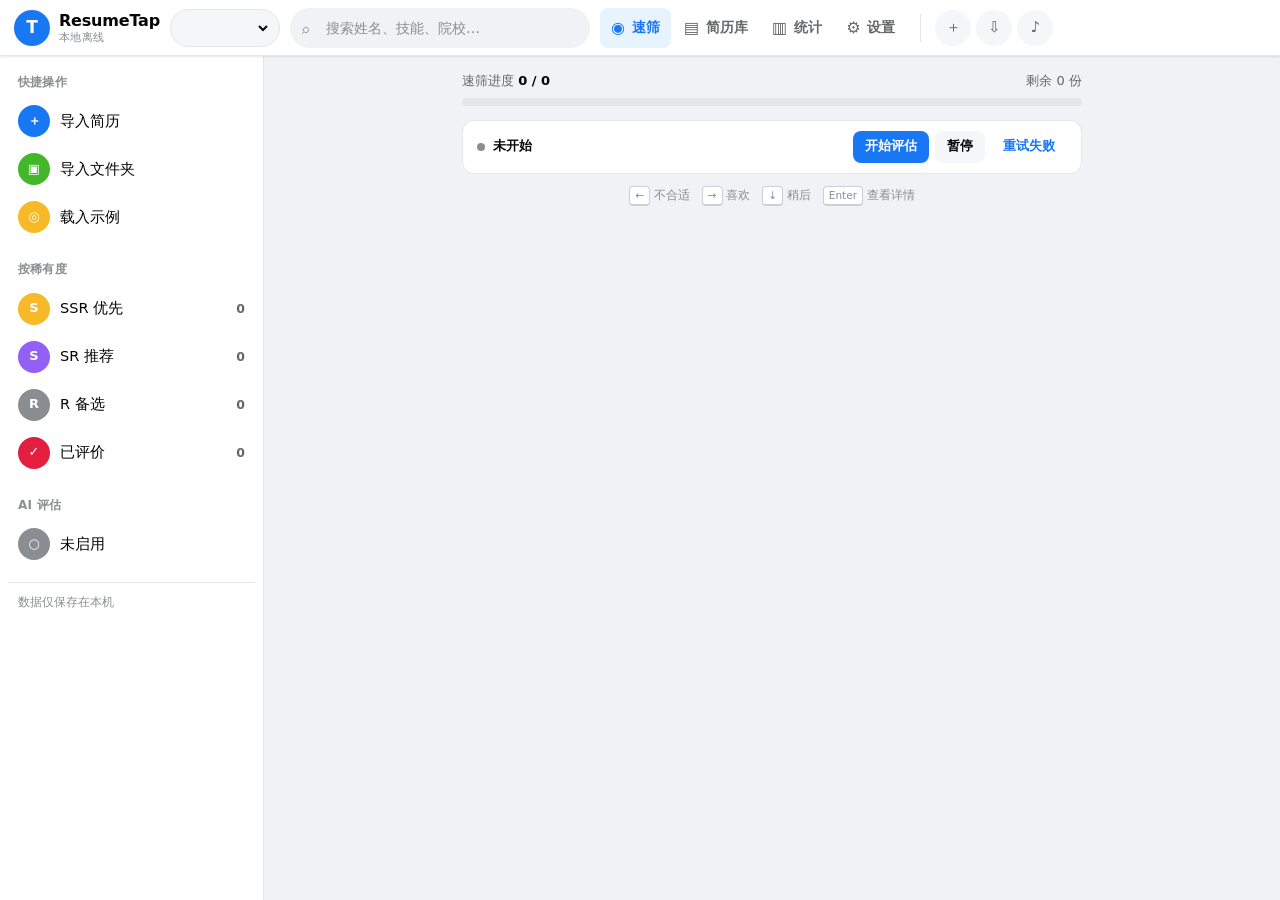
<file: ui/index.html>
<!DOCTYPE html>
<html lang="zh-CN">
<head>
<meta charset="UTF-8">
<meta name="viewport" content="width=device-width, initial-scale=1.0">
<title>ResumeTap</title>
<link rel="stylesheet" href="css/style.css">
</head>
<body>

<!-- ======================= 顶部导航 ======================= -->
<header class="app-header">
  <div class="logo">
    <div class="logo-mark">T</div>
    <div class="logo-text">
      <strong>ResumeTap</strong>
      <span>本地离线</span>
    </div>
  </div>

  <div class="job-picker" id="jobPicker">
    <span class="job-picker-label">招聘岗位</span>
    <select id="jobSelect" title="选择要招聘的岗位"></select>
    <span class="job-picker-warn hidden" id="jobWarn">未选择</span>
  </div>

  <div class="header-search">
    <span class="search-icon">⌕</span>
    <input type="search" id="searchInput" placeholder="搜索姓名、技能、院校…" autocomplete="off">
  </div>

  <nav class="header-nav">
    <button class="nav-btn active" data-view="screen">
      <span class="nav-icon">◉</span><span class="label-text">速筛</span>
      <span class="nav-count hidden" id="pendingCount">0</span>
    </button>
    <button class="nav-btn" data-view="library">
      <span class="nav-icon">▤</span><span class="label-text">简历库</span>
    </button>
    <button class="nav-btn" data-view="stats">
      <span class="nav-icon">▥</span><span class="label-text">统计</span>
    </button>
    <button class="nav-btn" data-view="settings">
      <span class="nav-icon">⚙</span><span class="label-text">设置</span>
    </button>
  </nav>

  <div class="header-divider"></div>

  <div class="header-actions">
    <button class="icon-btn" id="btnImport" title="导入简历 (Ctrl+O)">＋</button>
    <button class="icon-btn" id="btnExport" title="导出结果">⇩</button>
    <button class="icon-btn" id="btnSound" title="音效开关">♪</button>
  </div>
</header>

<div class="app-body">
  <!-- ======================= 侧边栏 ======================= -->
  <aside class="sidebar" id="sidebar">
    <div class="sidebar-section">
      <div class="sidebar-label">快捷操作</div>
      <button class="side-item" id="btnImportSide">
        <span class="side-avatar blue">＋</span>
        <span class="label-text">导入简历</span>
      </button>
      <button class="side-item" id="btnImportFolder">
        <span class="side-avatar green">▣</span>
        <span class="label-text">导入文件夹</span>
      </button>
      <button class="side-item" id="btnLoadSamples">
        <span class="side-avatar orange">◎</span>
        <span class="label-text">载入示例</span>
      </button>
    </div>

    <div class="sidebar-section">
      <div class="sidebar-label">按稀有度</div>
      <button class="side-item" data-rarity="SSR">
        <span class="side-avatar orange">S</span>
        <span class="label-text">SSR 优先</span>
        <span class="count" id="countSSR">0</span>
      </button>
      <button class="side-item" data-rarity="SR">
        <span class="side-avatar purple">S</span>
        <span class="label-text">SR 推荐</span>
        <span class="count" id="countSR">0</span>
      </button>
      <button class="side-item" data-rarity="R">
        <span class="side-avatar gray">R</span>
        <span class="label-text">R 备选</span>
        <span class="count" id="countR">0</span>
      </button>
      <button class="side-item" data-rarity="__reviewed">
        <span class="side-avatar red">✓</span>
        <span class="label-text">已评价</span>
        <span class="count" id="countReviewed">0</span>
      </button>
    </div>

    <div class="sidebar-section" id="aiSidebarSection">
      <div class="sidebar-label">AI 评估</div>
      <button class="side-item" id="btnAiSidebar">
        <span class="side-avatar gray" id="aiSidebarDot">○</span>
        <span class="label-text" id="aiSidebarText">未启用</span>
      </button>
    </div>

    <div class="sidebar-footer" id="sidebarFooter">数据仅保存在本机</div>
  </aside>

  <!-- ======================= 主内容 ======================= -->
  <main class="main">

    <!-- ---------- 速筛 ---------- -->
    <section class="view active" id="view-screen">
      <div class="screen-wrap">
        <div class="progress-strip">
          <div class="progress-head">
            <span>速筛进度 <b id="screenProgressText">0 / 0</b></span>
            <span id="screenRemaining">剩余 0 份</span>
          </div>
          <div class="progress-track"><div class="progress-fill" id="screenProgressBar"></div></div>
        </div>

        <div class="queue-bar" id="queueBar">
          <div class="queue-info">
            <span class="queue-dot" id="queueDot"></span>
            <span id="queueStateText">未开始</span>
            <span class="queue-detail" id="queueDetail"></span>
          </div>
          <div class="queue-actions">
            <button class="btn btn-sm btn-primary" id="btnQueueStart">开始评估</button>
            <button class="btn btn-sm" id="btnQueuePause">暂停</button>
            <button class="btn btn-sm btn-ghost" id="btnQueueRetry">重试失败</button>
          </div>
        </div>
        <div class="queue-progress hidden" id="queueProgress">
          <div class="progress-track"><div class="progress-fill" id="queueProgressFill"></div></div>
        </div>

        <div id="screenStage"></div>

        <div class="screen-hint">
          <kbd>←</kbd> 不合适　<kbd>→</kbd> 喜欢　<kbd>↓</kbd> 稍后　<kbd>Enter</kbd> 查看详情
        </div>
      </div>
    </section>

    <!-- ---------- 简历库 ---------- -->
    <section class="view" id="view-library">
      <div class="card-panel">
        <div class="toolbar">
          <div class="segmented" id="rarityTabs">
            <button class="active" data-rarity="">全部</button>
            <button data-rarity="SSR">SSR</button>
            <button data-rarity="SR">SR</button>
            <button data-rarity="R">R</button>
            <button data-rarity="__reviewed">已评价</button>
          </div>

          <span class="select-wrap">
            <select id="filterYears">
              <option value="">经验不限</option>
              <option value="1">≥ 1 年</option>
              <option value="3">≥ 3 年</option>
              <option value="5">≥ 5 年</option>
              <option value="8">≥ 8 年</option>
            </select>
          </span>

          <span class="select-wrap">
            <select id="filterDegree">
              <option value="">学历不限</option>
              <option value="大专">大专及以上</option>
              <option value="本科">本科及以上</option>
              <option value="硕士">硕士及以上</option>
              <option value="博士">博士</option>
            </select>
          </span>

          <span class="select-wrap">
            <select id="sortBy">
              <option value="score">按综合分</option>
              <option value="years">按经验年限</option>
              <option value="name">按姓名</option>
              <option value="created">按导入时间</option>
            </select>
          </span>

          <button class="icon-btn" id="btnSortOrder" title="切换升降序" style="width:32px;height:32px;border-radius:8px;">↓</button>

          <span class="toolbar-spacer"></span>

          <div class="segmented" id="layoutToggle">
            <button class="active" data-layout="list">列表</button>
            <button data-layout="grid">网格</button>
          </div>
        </div>

        <div class="select-bar" id="selectBar">
          <label class="select-all">
            <input type="checkbox" id="chkSelectAll">
            <span id="selectAllText">全选当前列表</span>
          </label>
          <button class="btn btn-sm" id="btnSelectAll">全选</button>
          <button class="btn btn-sm" id="btnInvertSelect">反选</button>
          <span class="select-hint">共 <b id="selectTotal">0</b> 份 · 已选 <b id="selectCount">0</b> 份 · <kbd>Ctrl</kbd>+<kbd>A</kbd> 全选</span>
        </div>

        <div class="bulk-bar hidden" id="bulkBar">
          <span id="bulkCount">已选 0 项</span>
          <button class="btn btn-sm btn-primary" id="btnExportSelected">导出所选</button>
          <button class="btn btn-sm btn-danger" id="btnDeleteSelected">删除所选</button>
          <button class="btn btn-sm" id="btnClearSelect">取消选择</button>
        </div>

        <div id="libraryBody"></div>
      </div>
    </section>

    <!-- ---------- 统计 ---------- -->
    <section class="view" id="view-stats">
      <div class="card-panel">
        <div class="panel-head">
          <div>
            <h2>统计概览</h2>
            <p>基于当前 AI 评估结果的实时统计</p>
          </div>
        </div>
        <div class="stat-grid" id="statGrid"></div>
        <div class="chart-grid">
          <div>
            <div class="panel-title-only"><h3>稀有度分布</h3></div>
            <div style="padding:12px 16px 0"><div class="chart-box"><canvas id="rarityChart"></canvas></div></div>
          </div>
          <div>
            <div class="panel-title-only"><h3>评分分布</h3></div>
            <div style="padding:12px 16px 0"><div class="chart-box"><canvas id="scoreChart"></canvas></div></div>
          </div>
        </div>
        <div class="panel-title-only" style="padding-top:4px"><h3>维度平均分</h3></div>
        <div style="padding:12px 16px 0"><div class="chart-box" style="height:200px"><canvas id="dimChart"></canvas></div></div>
        <div style="height:8px"></div>
      </div>
    </section>

    <!-- ---------- 设置 ---------- -->
    <section class="view" id="view-settings">
      <div class="settings-cols">
        <div>
          <!-- 阈值 -->
          <div class="card-panel">
            <div class="panel-head">
              <div><h3>稀有度阈值</h3><p>综合分达到阈值即归入对应档位</p></div>
            </div>
            <div class="panel-body">
              <label class="field">
                <span>SSR 阈值 <b id="ssrVal">82</b> 分</span>
                <input type="range" id="ssrRange" min="50" max="100" step="1" value="82">
              </label>
              <label class="field">
                <span>SR 阈值 <b id="srVal">66</b> 分</span>
                <input type="range" id="srRange" min="20" max="99" step="1" value="66">
              </label>
              <div class="threshold-preview" id="thresholdPreview"></div>
            </div>
          </div>

          <!-- 岗位 -->
          <div class="card-panel">
            <div class="panel-head">
              <div><h3>目标岗位</h3><p>自动识别会按技能推断岗位画像</p></div>
            </div>
            <div class="panel-body">
              <label class="field">
                <span>岗位画像</span>
                <select id="roleSelect"></select>
              </label>
              <label class="field">
                <span>补充关键词（逗号分隔，会写进评估提示词）</span>
                <textarea id="keywordsInput" rows="2" placeholder="例如：Python, 微服务, 高并发"></textarea>
              </label>
              <label class="field">
                <span>岗位 JD（可选，会写进评估提示词）</span>
                <textarea id="jdInput" rows="4" placeholder="粘贴 JD 原文"></textarea>
              </label>
            </div>
          </div>
        </div>

        <div>
          <!-- 筛选规则 -->
          <div class="card-panel">
            <div class="panel-head">
              <div><h3>筛选规则</h3><p>不满足条件会标记为淘汰或待复核</p></div>
            </div>
            <div class="panel-body">
              <div class="field-row">
                <label class="field">
                  <span>最低综合分</span>
                  <input type="number" id="minScore" min="0" max="100" step="1">
                </label>
                <label class="field">
                  <span>最低经验（年）</span>
                  <input type="number" id="minYears" min="0" max="40" step="0.5">
                </label>
                <label class="field">
                  <span>最低学历</span>
                  <select id="minDegree">
                    <option value="">不限</option>
                    <option value="大专">大专</option>
                    <option value="本科">本科</option>
                    <option value="硕士">硕士</option>
                    <option value="博士">博士</option>
                  </select>
                </label>
              </div>
              <label class="field">
                <span>必备关键词（全部命中）</span>
                <input type="text" id="mustKeywords" placeholder="例如：Python, Docker">
              </label>
              <label class="field">
                <span>淘汰关键词（命中任一即淘汰）</span>
                <input type="text" id="rejectKeywords" placeholder="例如：外包, 劳务派遣">
              </label>
            </div>
          </div>

          <!-- AI 评估（用户自备接口） -->
          <div class="card-panel">
            <div class="panel-head">
              <div><h3>AI 评估（必需）</h3><p>本软件为纯 AI 驱动，未配置时无法评估简历</p></div>
            </div>
            <div class="panel-body">
              <label class="switch-row">
                <span>启用 AI 评估</span>
                <input type="checkbox" id="optAiEnabled">
              </label>
              <label class="field" style="margin-top:10px">
                <span>接口地址（Base URL）</span>
                <input type="text" id="aiBaseUrl" placeholder="https://api.openai.com/v1">
              </label>
              <label class="field">
                <span>API Key（仅保存在本机配置文件）</span>
                <input type="password" id="aiApiKey" placeholder="sk-..." autocomplete="off">
              </label>
              <div class="field-row">
                <label class="field">
                  <span>模型</span>
                  <input type="text" id="aiModel" placeholder="gpt-4o-mini">
                </label>
                <label class="field">
                  <span>超时（秒）</span>
                  <input type="number" id="aiTimeout" min="10" max="300" step="5" value="60">
                </label>
              </div>
              <label class="switch-row">
                <span>导入后自动开始评估</span>
                <input type="checkbox" id="optAiAutoStart">
              </label>
              <div style="display:flex;gap:8px;margin-top:12px;flex-wrap:wrap">
                <button class="btn btn-sm btn-primary" id="btnAiTest">测试连接</button>
                <button class="btn btn-sm" id="btnRequeueAll">全部重新评估</button>
              </div>
              <p class="panel-desc" style="margin-top:10px;margin-bottom:0">
                Key 只写入本机 config.yaml，仅发送到你自己填写的接口。未配置时导入的简历会停在"待评估"，不会产生任何分数。
              </p>
            </div>
          </div>

          <!-- 本地 AI 审查 API -->
          <div class="card-panel">
            <div class="panel-head">
              <div><h3>对外审查 API（默认关闭）</h3><p>供外部 AI / Agent 读取评分结果并回写审查意见</p></div>
            </div>
            <div class="panel-body">
              <div class="api-box" id="apiBox"></div>
              <label class="switch-row" style="margin-top:10px">
                <span>随应用自动启动</span>
                <input type="checkbox" id="optApiAuto">
              </label>
              <label class="field" style="margin-top:10px">
                <span>监听端口</span>
                <input type="number" id="apiPort" min="1024" max="65535" step="1" value="8765">
              </label>
              <div style="display:flex;gap:8px;margin-top:12px;flex-wrap:wrap">
                <button class="btn btn-sm btn-primary" id="btnApiToggle">启动 API</button>
                <button class="btn btn-sm" id="btnApiToken">重置令牌</button>
                <button class="btn btn-sm btn-ghost" id="btnApiDocs">查看接口文档</button>
              </div>
            </div>
          </div>

          <!-- 界面与隐私 -->
          <div class="card-panel">
            <div class="panel-head"><div><h3>界面与隐私</h3></div></div>
            <div class="panel-body">
              <label class="switch-row">
                <span>开卡音效</span>
                <input type="checkbox" id="optSound">
              </label>
              <label class="switch-row">
                <span>卡片切换动画</span>
                <input type="checkbox" id="optAnimation">
              </label>
              <label class="switch-row">
                <span>保存简历原文（关闭后无法重新评分）</span>
                <input type="checkbox" id="optRawText">
              </label>
              <div class="meta-list" style="margin-top:14px">
                <div class="row"><span class="k">数据目录</span><code id="dataDir"></code></div>
                <div class="row"><span class="k">配置文件</span><code id="configFile"></code></div>
                <div class="row"><span class="k">日志文件</span><code id="logFile"></code></div>
              </div>
              <div style="display:flex;gap:8px;margin-top:14px;flex-wrap:wrap">
                <button class="btn btn-sm" id="btnOpenDataDir">打开数据目录</button>
                <button class="btn btn-sm" id="btnResetConfig">恢复默认配置</button>
                <button class="btn btn-sm btn-danger" id="btnClearAll">清空全部简历</button>
              </div>
            </div>
          </div>
        </div>
      </div>

      <div class="settings-savebar">
        <button class="btn" id="btnRescore">全部重新排队</button>
        <button class="btn btn-primary" id="btnSaveConfig">保存设置</button>
      </div>
    </section>

  </main>
</div>

<!-- ======================= 进度 ======================= -->
<div class="overlay hidden" id="progressOverlay">
  <div class="progress-card">
    <div class="spinner"></div>
    <h3>正在解析与评分</h3>
    <p id="progressFile">准备中…</p>
    <div class="progress-track-sm"><div class="progress-fill-sm" id="progressFill"></div></div>
    <p style="margin:10px 0 0" id="progressPercent">0%</p>
  </div>
</div>

<!-- ======================= AI 批量复核进度 ======================= -->
<div class="overlay hidden" id="aiProgressOverlay">
  <div class="progress-card">
    <div class="spinner"></div>
    <h3>AI 正在逐份复核</h3>
    <p id="aiProgressName">准备中…</p>
    <div class="progress-track-sm"><div class="progress-fill-sm" id="aiProgressFill"></div></div>
    <p style="margin:10px 0 0" id="aiProgressText">0 / 0</p>
    <p style="margin:12px 0 0;font-size:11.5px;color:var(--text-3)">
      顺序调用以避免触发限流，请保持窗口打开
    </p>
  </div>
</div>

<!-- ======================= 详情抽屉 ======================= -->
<div class="drawer-mask hidden" id="drawerMask"></div>
<aside class="drawer hidden" id="drawer">
  <div class="drawer-head">
    <div class="drawer-head-main">
      <span class="rarity-badge r" id="drawerRarity">R</span>
      <h2 id="drawerName">候选人</h2>
      <p id="drawerMeta"></p>
    </div>
    <button class="icon-btn" id="btnCloseDrawer">✕</button>
  </div>
  <div class="drawer-body" id="drawerBody"></div>
  <div class="drawer-foot" id="drawerFoot"></div>
</aside>

<!-- ======================= 提示与拖拽 ======================= -->
<div class="toasts" id="toasts"></div>
<div class="drop-mask hidden" id="dropMask">
  <div class="drop-inner">
    <div class="icon">⇩</div>
    <h2>松手导入简历</h2>
    <p>支持 PDF / DOCX / TXT，可一次拖入多份</p>
  </div>
</div>

<script src="js/charts.js"></script>
<script src="js/app.js"></script>
</body>
</html>
</file>
<file: ui/css/style.css>
/* ==========================================================================
   简历速筛 · Facebook 风格设计系统
   - 中性灰底 + 白色卡片 + 单一蓝色主色
   - 大圆角、细边框、克制阴影，无渐变、无发光
   ========================================================================== */

:root {
  --bg: #f0f2f5;
  --surface: #ffffff;
  --surface-2: #f5f6f8;
  --surface-hover: #f0f2f5;
  --border: #e4e6eb;
  --border-strong: #ccd0d5;
  --text: #050505;
  --text-2: #65676b;
  --text-3: #8a8d91;
  --primary: #1877f2;
  --primary-hover: #166fe5;
  --primary-soft: #e7f3ff;
  --success: #42b72a;
  --success-soft: #e6f7e2;
  --danger: #e41e3f;
  --danger-soft: #ffebe9;
  --warning: #f7b928;
  --warning-soft: #fff6e0;
  --radius: 8px;
  --radius-lg: 12px;
  --radius-xl: 18px;
  --shadow: 0 1px 2px rgba(0, 0, 0, 0.1);
  --shadow-md: 0 2px 8px rgba(0, 0, 0, 0.12);
  --shadow-lg: 0 12px 28px rgba(0, 0, 0, 0.15);
  --header-h: 56px;
}

* { box-sizing: border-box; margin: 0; padding: 0; }

html, body { height: 100%; }

body {
  font-family: system-ui, -apple-system, "Segoe UI", "Microsoft YaHei UI",
    "PingFang SC", Roboto, sans-serif;
  font-size: 15px;
  line-height: 1.45;
  color: var(--text);
  background: var(--bg);
  overflow: hidden;
  -webkit-font-smoothing: antialiased;
  user-select: none;
}

button, input, select, textarea { font: inherit; color: inherit; }
button { cursor: pointer; border: none; background: none; }
b, strong { font-weight: 600; }

/* ==========================================================================
   顶部导航
   ========================================================================== */
.app-header {
  position: fixed;
  inset: 0 0 auto 0;
  height: var(--header-h);
  z-index: 30;
  display: flex;
  align-items: center;
  gap: 10px;
  padding: 0 14px;
  background: var(--surface);
  border-bottom: 1px solid var(--border);
  box-shadow: var(--shadow);
}

.logo {
  display: flex;
  align-items: center;
  gap: 9px;
  min-width: 0;
  flex-shrink: 0;
}

.logo-mark {
  width: 36px;
  height: 36px;
  border-radius: 50%;
  background: var(--primary);
  color: #fff;
  display: grid;
  place-items: center;
  font-size: 17px;
  font-weight: 700;
  flex-shrink: 0;
}

.logo-text { display: flex; flex-direction: column; line-height: 1.15; min-width: 0; }
.logo-text strong { font-size: 16px; letter-spacing: -0.2px; white-space: nowrap; }
.logo-text span { font-size: 10.5px; color: var(--text-3); letter-spacing: 0.3px; }

.header-search {
  position: relative;
  flex: 1 1 180px;
  min-width: 90px;
  max-width: 300px;
}

.header-search input {
  width: 100%;
  height: 40px;
  padding: 0 14px 0 36px;
  border-radius: 20px;
  border: none;
  background: var(--bg);
  font-size: 14px;
  outline: none;
  user-select: text;
}
.header-search input::placeholder { color: var(--text-3); }
.header-search input:focus { background: var(--surface-2); box-shadow: 0 0 0 2px var(--primary-soft) inset; }
.header-search .search-icon {
  position: absolute;
  left: 12px;
  top: 50%;
  transform: translateY(-50%);
  color: var(--text-3);
  font-size: 14px;
  pointer-events: none;
}

.header-nav {
  display: flex;
  align-items: center;
  gap: 2px;
  flex-shrink: 0;
}

.nav-btn {
  position: relative;
  height: 40px;
  padding: 0 11px;
  white-space: nowrap;
  flex: 0 0 auto;
  border-radius: var(--radius);
  color: var(--text-2);
  font-size: 14px;
  font-weight: 600;
  display: inline-flex;
  align-items: center;
  gap: 7px;
  transition: background 0.12s ease;
}
.nav-btn:hover { background: var(--surface-hover); }
.nav-btn.active { color: var(--primary); background: var(--primary-soft); }
.nav-btn .nav-icon { font-size: 16px; }

.nav-count {
  min-width: 18px;
  height: 18px;
  padding: 0 5px;
  border-radius: 9px;
  background: var(--danger);
  color: #fff;
  font-size: 11px;
  line-height: 18px;
  text-align: center;
  font-weight: 700;
}

.header-divider { width: 1px; height: 28px; background: var(--border); margin: 0 4px; }

.header-actions { display: flex; align-items: center; gap: 5px; flex-shrink: 0; }

.icon-btn {
  width: 36px;
  height: 36px;
  border-radius: 50%;
  background: var(--surface-2);
  color: var(--text-2);
  display: grid;
  place-items: center;
  font-size: 15px;
  transition: background 0.12s ease, color 0.12s ease;
}
.icon-btn:hover { background: var(--border); color: var(--text); }
.icon-btn.active { color: var(--primary); background: var(--primary-soft); }
.icon-btn.off { color: var(--text-3); }

/* ==========================================================================
   布局
   ========================================================================== */
.app-body {
  position: fixed;
  inset: var(--header-h) 0 0 0;
  display: flex;
  overflow: hidden;
}

.sidebar {
  width: 264px;
  flex-shrink: 0;
  padding: 12px 8px;
  overflow-y: auto;
  border-right: 1px solid var(--border);
  background: var(--surface);
}

.sidebar-section { margin-bottom: 14px; }
.sidebar-label {
  padding: 6px 10px;
  font-size: 12px;
  font-weight: 600;
  color: var(--text-3);
  letter-spacing: 0.2px;
}

.side-item {
  width: 100%;
  display: flex;
  align-items: center;
  gap: 10px;
  padding: 8px 10px;
  border-radius: var(--radius);
  font-size: 14.5px;
  font-weight: 500;
  color: var(--text);
  text-align: left;
  transition: background 0.12s ease;
}
.side-item:hover { background: var(--surface-hover); }
.side-item.active { background: var(--primary-soft); color: var(--primary); }

.side-avatar {
  width: 32px;
  height: 32px;
  border-radius: 50%;
  display: grid;
  place-items: center;
  font-size: 13px;
  font-weight: 700;
  color: #fff;
  flex-shrink: 0;
}
.side-avatar.blue { background: #1877f2; }
.side-avatar.green { background: #42b72a; }
.side-avatar.orange { background: #f7b928; }
.side-avatar.red { background: #e41e3f; }
.side-avatar.gray { background: #8a8d91; }
.side-avatar.purple { background: #9360f7; }

.side-item .count { margin-left: auto; font-size: 12.5px; color: var(--text-2); font-weight: 600; }
.side-item.active .count { color: var(--primary); }

.sidebar-footer {
  margin-top: 6px;
  padding: 10px;
  border-top: 1px solid var(--border);
  font-size: 11.5px;
  color: var(--text-3);
  line-height: 1.6;
}

.main {
  flex: 1;
  min-width: 0;
  overflow-y: auto;
  padding: 16px;
}

.view { display: none; max-width: 1100px; margin: 0 auto; }
#view-settings.active { padding-bottom: 78px; }
.view.active { display: block; }

/* ==========================================================================
   通用组件
   ========================================================================== */
.card-panel {
  background: var(--surface);
  border-radius: var(--radius-lg);
  box-shadow: var(--shadow);
  margin-bottom: 16px;
}

.panel-head {
  display: flex;
  align-items: center;
  justify-content: space-between;
  gap: 12px;
  padding: 14px 16px;
  border-bottom: 1px solid var(--border);
  flex-wrap: wrap;
}
.panel-head h2 { font-size: 17px; letter-spacing: -0.2px; }
.panel-head h3 { font-size: 15px; }
.panel-head p { font-size: 12.5px; color: var(--text-2); margin-top: 2px; }
.panel-body { padding: 16px; }
.panel-title-only { padding: 14px 16px 0; }
.panel-title-only h3 { font-size: 15px; }
.panel-title-only p { font-size: 12.5px; color: var(--text-2); margin-top: 2px; }

.btn {
  display: inline-flex;
  align-items: center;
  justify-content: center;
  gap: 6px;
  height: 38px;
  padding: 0 16px;
  border-radius: var(--radius);
  background: var(--surface-2);
  color: var(--text);
  font-size: 14px;
  font-weight: 600;
  white-space: nowrap;
  transition: background 0.12s ease;
}
.btn:hover { background: var(--border); }
.btn:disabled { opacity: 0.5; cursor: not-allowed; }
.btn-primary { background: var(--primary); color: #fff; }
.btn-primary:hover { background: var(--primary-hover); }
.btn-success { background: var(--success); color: #fff; }
.btn-success:hover { filter: brightness(0.94); }
.btn-danger { background: var(--danger-soft); color: var(--danger); }
.btn-danger:hover { background: #ffd9d6; }
.btn-ghost { background: transparent; color: var(--primary); }
.btn-ghost:hover { background: var(--primary-soft); }
.btn-sm { height: 32px; padding: 0 12px; font-size: 13px; }
.btn-lg { height: 44px; padding: 0 22px; font-size: 15px; }
.btn-block { width: 100%; }

.chip {
  display: inline-flex;
  align-items: center;
  gap: 4px;
  height: 24px;
  padding: 0 9px;
  border-radius: 12px;
  background: var(--surface-2);
  color: var(--text-2);
  font-size: 12px;
  font-weight: 500;
  white-space: nowrap;
}

.rarity-badge {
  display: inline-flex;
  align-items: center;
  justify-content: center;
  min-width: 44px;
  height: 24px;
  padding: 0 9px;
  border-radius: 6px;
  font-size: 11.5px;
  font-weight: 700;
  letter-spacing: 0.4px;
}
.rarity-badge.ssr { background: #fff3cd; color: #8a6100; }
.rarity-badge.sr { background: #ece4ff; color: #5b2bb8; }
.rarity-badge.r { background: var(--surface-2); color: var(--text-2); }

.status-badge {
  display: inline-flex;
  align-items: center;
  height: 22px;
  padding: 0 8px;
  border-radius: 11px;
  font-size: 11.5px;
  font-weight: 600;
}
.status-badge.pass { background: var(--success-soft); color: #1f7a12; }
.status-badge.flagged { background: var(--warning-soft); color: #8a6100; }
.status-badge.rejected { background: var(--danger-soft); color: var(--danger); }

.empty-block {
  padding: 56px 24px;
  text-align: center;
}
.empty-icon {
  width: 64px;
  height: 64px;
  margin: 0 auto 14px;
  border-radius: 50%;
  background: var(--surface-2);
  display: grid;
  place-items: center;
  font-size: 26px;
  color: var(--text-3);
}
.empty-block h3 { font-size: 17px; margin-bottom: 6px; }
.empty-block p { font-size: 13.5px; color: var(--text-2); line-height: 1.6; max-width: 460px; margin: 0 auto; }
.empty-actions { display: flex; gap: 10px; justify-content: center; margin-top: 16px; flex-wrap: wrap; }

/* ==========================================================================
   速筛（约会软件式）
   ========================================================================== */
.screen-wrap { max-width: 620px; margin: 0 auto; }

.progress-strip { margin-bottom: 14px; }

.progress-head {
  display: flex;
  align-items: center;
  justify-content: space-between;
  font-size: 13px;
  color: var(--text-2);
  margin-bottom: 7px;
}
.progress-head b { color: var(--text); }
.progress-track {
  height: 8px;
  border-radius: 4px;
  background: var(--border);
  overflow: hidden;
}
.progress-fill {
  height: 100%;
  width: 0;
  border-radius: 4px;
  background: var(--primary);
  transition: width 0.35s cubic-bezier(0.4, 0, 0.2, 1);
}

.screen-card {
  position: relative;
  background: var(--surface);
  border-radius: var(--radius-xl);
  box-shadow: var(--shadow-md);
  overflow: hidden;
  animation: cardEnter 0.26s cubic-bezier(0.22, 1, 0.36, 1);
}

@keyframes cardEnter {
  from { opacity: 0; transform: translateY(14px) scale(0.985); }
  to { opacity: 1; transform: none; }
}

.screen-card.leaving-left { animation: leaveLeft 0.22s ease forwards; }
.screen-card.leaving-right { animation: leaveRight 0.22s ease forwards; }
.screen-card.leaving-up { animation: leaveUp 0.22s ease forwards; }

@keyframes leaveLeft {
  to { opacity: 0; transform: translateX(-90px) rotate(-6deg); }
}
@keyframes leaveRight {
  to { opacity: 0; transform: translateX(90px) rotate(6deg); }
}
@keyframes leaveUp {
  to { opacity: 0; transform: translateY(-50px); }
}

.screen-cover {
  height: 92px;
  position: relative;
  background: linear-gradient(120deg, #e7f3ff 0%, #eef1f6 48%, #f3ecff 100%);
}
.screen-cover.cover-ssr { background: linear-gradient(120deg, #fff4d6 0%, #fdf6e6 55%, #eef3ff 100%); }
.screen-cover.cover-sr { background: linear-gradient(120deg, #f0ebff 0%, #f5f2ff 55%, #eaf2ff 100%); }
.screen-cover.cover-r { background: linear-gradient(120deg, #eef0f3 0%, #f4f5f7 60%, #eef1f6 100%); }

.screen-cover::after {
  content: "";
  position: absolute;
  inset: 0;
  background-image: radial-gradient(circle at 82% 30%, rgba(24, 119, 242, 0.09), transparent 46%),
    radial-gradient(circle at 18% 78%, rgba(147, 96, 247, 0.07), transparent 44%);
  pointer-events: none;
}

.screen-avatar {
  position: absolute;
  left: 20px;
  bottom: -30px;
  width: 64px;
  height: 64px;
  border-radius: 50%;
  border: 3px solid var(--surface);
  background: var(--primary);
  color: #fff;
  display: grid;
  place-items: center;
  font-size: 22px;
  font-weight: 700;
  z-index: 2;
}
.screen-avatar.ssr { background: #d9a400; }
.screen-avatar.sr { background: #7c4dd6; }
.screen-avatar.r { background: #8a8d91; }

.screen-topright {
  position: absolute;
  top: 12px;
  right: 14px;
  display: flex;
  gap: 6px;
  z-index: 2;
}

.screen-body { padding: 40px 20px 18px; }

.screen-name-row {
  display: flex;
  align-items: baseline;
  gap: 8px;
  flex-wrap: wrap;
  margin-bottom: 3px;
}
.screen-name { font-size: 23px; font-weight: 700; letter-spacing: -0.3px; }
.screen-sub { font-size: 13.5px; color: var(--text-2); }

.screen-meta-list {
  display: flex;
  flex-wrap: wrap;
  gap: 6px;
  margin-top: 12px;
}

.verdict-line {
  margin: 16px 0;
  padding: 12px 14px;
  border-radius: var(--radius-lg);
  background: var(--surface-2);
  font-size: 14px;
  line-height: 1.55;
}
.verdict-line b { color: var(--text); }

.pros-cons {
  display: grid;
  grid-template-columns: 1fr 1fr;
  gap: 12px;
  margin-bottom: 16px;
}

.pros-col, .cons-col {
  padding: 13px 14px;
  border-radius: var(--radius-lg);
  background: var(--success-soft);
}
.cons-col { background: var(--danger-soft); }

.pros-col h4, .cons-col h4 {
  font-size: 12px;
  font-weight: 700;
  letter-spacing: 0.3px;
  margin-bottom: 9px;
  display: flex;
  align-items: center;
  gap: 5px;
}
.pros-col h4 { color: #1f7a12; }
.cons-col h4 { color: #b3172f; }

.pros-col ul, .cons-col ul { list-style: none; display: flex; flex-direction: column; gap: 7px; }
.pros-col li, .cons-col li {
  position: relative;
  padding-left: 16px;
  font-size: 12.5px;
  line-height: 1.5;
  color: var(--text);
}
.pros-col li::before {
  content: "✓";
  position: absolute;
  left: 0;
  color: var(--success);
  font-weight: 700;
}
.cons-col li::before {
  content: "!";
  position: absolute;
  left: 2px;
  color: var(--danger);
  font-weight: 700;
}

.score-panel {
  display: grid;
  grid-template-columns: repeat(6, 1fr);
  gap: 8px;
  margin-bottom: 16px;
}
.score-tile {
  padding: 9px 6px;
  border-radius: var(--radius);
  background: var(--surface-2);
  text-align: center;
}
.score-tile .k { font-size: 10.5px; color: var(--text-2); margin-bottom: 3px; }
.score-tile .v { font-size: 16px; font-weight: 700; letter-spacing: -0.3px; }
.score-tile.na .v { color: var(--text-3); font-size: 13px; }

.skills-row { display: flex; flex-wrap: wrap; gap: 6px; margin-bottom: 16px; }

.screen-actions {
  display: grid;
  grid-template-columns: 1fr 1fr 1fr;
  gap: 10px;
}

.action-btn {
  height: 48px;
  border-radius: var(--radius-lg);
  display: flex;
  align-items: center;
  justify-content: center;
  gap: 7px;
  font-size: 14.5px;
  font-weight: 600;
  transition: transform 0.1s ease, filter 0.12s ease;
}
.action-btn:active { transform: scale(0.97); }

.action-pass { background: var(--danger-soft); color: #b3172f; }
.action-pass:hover { background: #ffd9d6; }
.action-skip { background: var(--surface-2); color: var(--text-2); }
.action-skip:hover { background: var(--border); }
.action-like { background: var(--primary); color: #fff; }
.action-like:hover { background: var(--primary-hover); }

.screen-hint {
  margin-top: 12px;
  text-align: center;
  font-size: 11.5px;
  color: var(--text-3);
}
kbd {
  display: inline-block;
  min-width: 18px;
  padding: 1px 5px;
  border-radius: 4px;
  border: 1px solid var(--border-strong);
  border-bottom-width: 2px;
  background: var(--surface);
  font-family: inherit;
  font-size: 10.5px;
  text-align: center;
}

.review-done {
  text-align: center;
  padding: 46px 24px;
}
.review-done .big-icon {
  width: 76px;
  height: 76px;
  margin: 0 auto 16px;
  border-radius: 50%;
  background: var(--success-soft);
  color: var(--success);
  display: grid;
  place-items: center;
  font-size: 34px;
}
.review-done h3 { font-size: 19px; margin-bottom: 8px; }
.review-done p { font-size: 14px; color: var(--text-2); line-height: 1.65; margin-bottom: 18px; }

/* ==========================================================================
   简历库（列表 / 网格）
   ========================================================================== */
.toolbar {
  display: flex;
  align-items: center;
  gap: 8px;
  flex-wrap: wrap;
  padding: 12px 16px;
  border-bottom: 1px solid var(--border);
}

.segmented {
  display: inline-flex;
  padding: 3px;
  border-radius: var(--radius);
  background: var(--surface-2);
}
.segmented button {
  height: 30px;
  padding: 0 12px;
  border-radius: 6px;
  font-size: 13px;
  font-weight: 600;
  color: var(--text-2);
}
.segmented button.active {
  background: var(--surface);
  color: var(--text);
  box-shadow: var(--shadow);
}

.select-wrap { position: relative; display: inline-flex; align-items: center; }
.select-wrap select {
  height: 32px;
  padding: 0 28px 0 11px;
  border-radius: var(--radius);
  border: 1px solid var(--border);
  background: var(--surface);
  font-size: 13px;
  color: var(--text-2);
  outline: none;
  appearance: none;
  cursor: pointer;
}
.select-wrap::after {
  content: "▾";
  position: absolute;
  right: 10px;
  font-size: 10px;
  color: var(--text-3);
  pointer-events: none;
}
.select-wrap select:focus { border-color: var(--primary); }

.toolbar-label { font-size: 13px; color: var(--text-2); }
.toolbar-spacer { flex: 1; }

.bulk-bar {
  display: flex;
  align-items: center;
  gap: 10px;
  padding: 10px 16px;
  background: var(--primary-soft);
  border-bottom: 1px solid #cfe4ff;
  font-size: 13.5px;
  color: #0b4ea2;
  flex-wrap: wrap;
}

.cards {
  display: grid;
  grid-template-columns: repeat(auto-fill, minmax(300px, 1fr));
  gap: 12px;
  padding: 16px;
}
.cards.list { grid-template-columns: 1fr; gap: 8px; }

.person-card {
  display: flex;
  gap: 12px;
  padding: 14px;
  border-radius: var(--radius-lg);
  background: var(--surface);
  border: 1px solid var(--border);
  cursor: pointer;
  transition: background 0.12s ease, border-color 0.12s ease, box-shadow 0.12s ease;
}
.person-card:hover {
  background: var(--surface-2);
  border-color: var(--border-strong);
}
.person-card.selected { border-color: var(--primary); background: var(--primary-soft); }

.person-avatar {
  width: 48px;
  height: 48px;
  border-radius: 50%;
  flex-shrink: 0;
  display: grid;
  place-items: center;
  font-size: 18px;
  font-weight: 700;
  color: #fff;
  background: var(--primary);
}
.person-avatar.ssr { background: #d9a400; }
.person-avatar.sr { background: #7c4dd6; }
.person-avatar.r { background: #8a8d91; }

.person-main { flex: 1; min-width: 0; }
.person-top {
  display: flex;
  align-items: center;
  gap: 6px;
  flex-wrap: wrap;
  margin-bottom: 3px;
}
.person-name { font-size: 15.5px; font-weight: 600; }
.person-role { font-size: 12.5px; color: var(--text-2); margin-bottom: 6px; }
.person-flash {
  font-size: 13px;
  color: var(--text-2);
  line-height: 1.5;
  display: -webkit-box;
  -webkit-line-clamp: 2;
  -webkit-box-orient: vertical;
  overflow: hidden;
}
.person-tags { display: flex; flex-wrap: wrap; gap: 5px; margin-top: 8px; }
.person-right {
  display: flex;
  flex-direction: column;
  align-items: flex-end;
  gap: 6px;
  flex-shrink: 0;
}
.person-score { font-size: 20px; font-weight: 700; letter-spacing: -0.4px; }
.person-score.ssr { color: #b8860b; }
.person-score.sr { color: #6b3fc4; }
.person-time { font-size: 11px; color: var(--text-3); }

.cards.list .person-card { padding: 10px 14px; align-items: center; }
.cards.list .person-avatar { width: 40px; height: 40px; font-size: 15px; }
.cards.list .person-flash { -webkit-line-clamp: 1; }
.cards.list .person-tags { display: none; }

/* ==========================================================================
   详情抽屉
   ========================================================================== */
.drawer-mask {
  position: fixed;
  inset: 0;
  z-index: 40;
  background: rgba(0, 0, 0, 0.4);
  animation: fadeIn 0.15s ease;
}
@keyframes fadeIn { from { opacity: 0; } to { opacity: 1; } }

.drawer {
  position: fixed;
  inset: var(--header-h) 0 0 auto;
  width: min(520px, 96vw);
  z-index: 41;
  display: flex;
  flex-direction: column;
  background: var(--surface);
  box-shadow: var(--shadow-lg);
  animation: slideIn 0.22s cubic-bezier(0.22, 1, 0.36, 1);
}
@keyframes slideIn { from { transform: translateX(40px); opacity: 0.5; } to { transform: none; opacity: 1; } }

.drawer-head {
  display: flex;
  align-items: flex-start;
  gap: 12px;
  padding: 16px 18px;
  border-bottom: 1px solid var(--border);
}
.drawer-head-main { flex: 1; min-width: 0; }
.drawer-head h2 { font-size: 19px; margin: 4px 0 2px; }
.drawer-head p { font-size: 12.5px; color: var(--text-2); line-height: 1.5; word-break: break-all; }
.drawer-body { flex: 1; overflow-y: auto; padding: 16px 18px; }
.drawer-foot {
  display: flex;
  gap: 8px;
  padding: 12px 18px;
  border-top: 1px solid var(--border);
  background: var(--surface);
}
.drawer-foot .btn { flex: 1; }

.section-block { margin-bottom: 18px; }
.section-block > h4 {
  font-size: 12px;
  font-weight: 700;
  color: var(--text-3);
  letter-spacing: 0.4px;
  margin-bottom: 9px;
}

.dim-row { margin-bottom: 11px; }
.dim-row-top {
  display: flex;
  justify-content: space-between;
  align-items: baseline;
  font-size: 13px;
  margin-bottom: 4px;
}
.dim-row-top span { color: var(--text-2); }
.dim-row-top b { font-size: 13.5px; }
.dim-track { height: 6px; border-radius: 3px; background: var(--surface-2); overflow: hidden; }
.dim-fill { height: 100%; border-radius: 3px; background: var(--primary); transition: width 0.4s ease; }
.dim-note { font-size: 11.5px; color: var(--text-3); margin-top: 4px; line-height: 1.5; }

.info-grid { display: grid; grid-template-columns: 1fr 1fr; gap: 8px; }
.info-cell {
  padding: 10px 12px;
  border-radius: var(--radius);
  background: var(--surface-2);
}
.info-cell .k { font-size: 11px; color: var(--text-3); margin-bottom: 2px; }
.info-cell .v { font-size: 13.5px; font-weight: 600; }

.raw-text {
  max-height: 300px;
  overflow-y: auto;
  padding: 12px;
  border-radius: var(--radius);
  background: var(--surface-2);
  border: 1px solid var(--border);
  font-size: 12px;
  line-height: 1.7;
  color: var(--text-2);
  white-space: pre-wrap;
  word-break: break-word;
  user-select: text;
  font-family: "Consolas", "Microsoft YaHei UI", monospace;
}

details.collapse summary {
  cursor: pointer;
  list-style: none;
  font-size: 13px;
  font-weight: 600;
  color: var(--primary);
  padding: 6px 0;
}
details.collapse summary::-webkit-details-marker { display: none; }
details.collapse summary::before { content: "▸ "; }
details.collapse[open] summary::before { content: "▾ "; }

/* ==========================================================================
   统计
   ========================================================================== */
.stat-grid {
  display: grid;
  grid-template-columns: repeat(auto-fit, minmax(148px, 1fr));
  gap: 10px;
  padding: 16px;
}
.stat-tile {
  padding: 14px;
  border-radius: var(--radius-lg);
  background: var(--surface-2);
}
.stat-tile .k { font-size: 12px; color: var(--text-2); }
.stat-tile .v { font-size: 25px; font-weight: 700; letter-spacing: -0.6px; margin: 3px 0 1px; }
.stat-tile .s { font-size: 11.5px; color: var(--text-3); }

.chart-grid { display: grid; grid-template-columns: 1fr 1fr; gap: 16px; padding: 0 16px 16px; }
.chart-box { position: relative; height: 210px; overflow: hidden; }
.chart-box canvas { position: absolute; inset: 0; }

.achievement-list {
  display: grid;
  grid-template-columns: repeat(auto-fill, minmax(220px, 1fr));
  gap: 10px;
  padding: 0 16px 16px;
}
.achievement-item {
  display: flex;
  align-items: center;
  gap: 10px;
  padding: 11px 12px;
  border-radius: var(--radius);
  background: var(--surface-2);
  border: 1px solid transparent;
}
.achievement-item.unlocked { border-color: #c9e8bf; background: var(--success-soft); }
.achievement-item.locked { opacity: 0.55; }
.ach-icon { font-size: 19px; width: 26px; text-align: center; }
.ach-text strong { display: block; font-size: 13px; }
.ach-text span { font-size: 11.5px; color: var(--text-2); }

/* ==========================================================================
   设置
   ========================================================================== */
.settings-cols {
  display: grid;
  grid-template-columns: 1fr 1fr;
  gap: 16px;
  align-items: start;
  margin-bottom: 12px;
}

.settings-savebar {
  position: fixed;
  right: 16px;
  bottom: 16px;
  z-index: 20;
  display: flex;
  gap: 8px;
  padding: 10px 12px;
  background: var(--surface);
  border-radius: var(--radius-lg);
  box-shadow: 0 4px 20px rgba(0, 0, 0, 0.16);
  border: 1px solid var(--border);
}

.field { display: flex; flex-direction: column; gap: 6px; margin-bottom: 14px; }
.field:last-child { margin-bottom: 0; }
.field > span { font-size: 12.5px; font-weight: 600; color: var(--text-2); }
.field > span b { color: var(--primary); font-size: 13px; }
.field input[type="range"] {
  -webkit-appearance: none;
  appearance: none;
  width: 100%;
  height: 22px;
  background: transparent;
  outline: none;
  cursor: pointer;
}
.field input[type="range"]::-webkit-slider-runnable-track {
  height: 8px;
  border-radius: 4px;
  background: linear-gradient(90deg, #1877f2 var(--fill, 50%), #dfe3e8 var(--fill, 50%));
  border: 1px solid #c9ced6;
}
.field input[type="range"]::-webkit-slider-thumb {
  -webkit-appearance: none;
  width: 20px;
  height: 20px;
  margin-top: -6px;
  border-radius: 50%;
  background: var(--primary);
  border: 3px solid #fff;
  box-shadow: 0 1px 5px rgba(0, 0, 0, 0.35);
  cursor: pointer;
}
.field input[type="range"]:focus::-webkit-slider-thumb {
  box-shadow: 0 0 0 4px var(--primary-soft), 0 1px 5px rgba(0, 0, 0, 0.3);
}
.field input[type="range"]::-moz-range-track {
  height: 8px;
  border-radius: 4px;
  background: #dfe3e8;
  border: 1px solid #c9ced6;
}
.field input[type="range"]::-moz-range-progress {
  height: 8px;
  border-radius: 4px;
  background: #a8c8f5;
}
.field input[type="range"]::-moz-range-thumb {
  width: 18px;
  height: 18px;
  border-radius: 50%;
  background: var(--primary);
  border: 3px solid #fff;
  box-shadow: 0 1px 5px rgba(0, 0, 0, 0.35);
  cursor: pointer;
}
.field input[type="number"],
.field input[type="text"],
.field select,
.field textarea {
  height: 38px;
  padding: 0 12px;
  border-radius: var(--radius);
  border: 1px solid var(--border-strong);
  background: var(--surface);
  font-size: 14px;
  outline: none;
}
.field textarea { height: auto; padding: 10px 12px; resize: vertical; line-height: 1.55; user-select: text; }
.field input:focus, .field select:focus, .field textarea:focus {
  border-color: var(--primary);
  box-shadow: 0 0 0 2px var(--primary-soft);
}
.field-row { display: grid; grid-template-columns: repeat(3, 1fr); gap: 10px; }

.threshold-preview {
  display: flex;
  height: 30px;
  border-radius: var(--radius);
  overflow: hidden;
  font-size: 11px;
  font-weight: 700;
  margin-top: 10px;
}
.threshold-preview div { display: grid; place-items: center; color: #fff; }

.switch-row {
  display: flex;
  align-items: center;
  justify-content: space-between;
  gap: 14px;
  padding: 11px 0;
  border-bottom: 1px solid var(--border);
  font-size: 13.5px;
  cursor: pointer;
}
.switch-row:last-of-type { border-bottom: none; }
.switch-row input { width: 18px; height: 18px; accent-color: var(--primary); cursor: pointer; }

.meta-list { display: flex; flex-direction: column; gap: 8px; font-size: 12px; }
.meta-list .row { display: flex; gap: 8px; align-items: baseline; }
.meta-list .k { color: var(--text-3); width: 62px; flex-shrink: 0; }
.meta-list code { font-size: 11.5px; color: var(--text-2); word-break: break-all; user-select: text; }

.api-box {
  padding: 12px;
  border-radius: var(--radius);
  background: var(--surface-2);
  border: 1px solid var(--border);
  font-size: 12.5px;
  line-height: 1.7;
}
.api-box .status-dot {
  display: inline-block;
  width: 8px;
  height: 8px;
  border-radius: 50%;
  background: var(--text-3);
  margin-right: 6px;
}
.api-box .status-dot.on { background: var(--success); }
.api-box code {
  display: block;
  padding: 7px 9px;
  margin-top: 6px;
  border-radius: 6px;
  background: var(--surface);
  border: 1px solid var(--border);
  font-size: 11.5px;
  word-break: break-all;
  user-select: text;
}

/* ==========================================================================
   遮罩 / 弹窗 / 提示
   ========================================================================== */
.overlay {
  position: fixed;
  inset: 0;
  z-index: 60;
  display: grid;
  place-items: center;
  background: rgba(0, 0, 0, 0.45);
}
.progress-card {
  width: 330px;
  padding: 26px;
  border-radius: var(--radius-lg);
  background: var(--surface);
  text-align: center;
  box-shadow: var(--shadow-lg);
}
.spinner {
  width: 44px;
  height: 44px;
  margin: 0 auto 14px;
  border-radius: 50%;
  border: 3px solid var(--border);
  border-top-color: var(--primary);
  animation: spin 0.85s linear infinite;
}
@keyframes spin { to { transform: rotate(360deg); } }
.progress-card h3 { font-size: 15px; margin-bottom: 5px; }
.progress-card p { font-size: 12.5px; color: var(--text-2); margin-bottom: 14px; word-break: break-all; }
.progress-track-sm { height: 6px; border-radius: 3px; background: var(--border); overflow: hidden; }
.progress-fill-sm { height: 100%; width: 0; background: var(--primary); transition: width 0.25s ease; }

.modal-layer {
  position: fixed;
  inset: 0;
  z-index: 70;
  display: grid;
  place-items: center;
  background: rgba(0, 0, 0, 0.45);
  animation: fadeIn 0.14s ease;
}
.modal-card {
  width: min(420px, 92vw);
  padding: 20px;
  border-radius: var(--radius-lg);
  background: var(--surface);
  box-shadow: var(--shadow-lg);
}
.modal-card h3 { font-size: 17px; margin-bottom: 7px; }
.modal-card p { font-size: 13px; color: var(--text-2); line-height: 1.6; margin-bottom: 16px; }
.modal-options { display: flex; flex-direction: column; gap: 8px; margin-bottom: 12px; }
.modal-option {
  padding: 11px 13px;
  border-radius: var(--radius);
  background: var(--surface-2);
  border: 1px solid var(--border);
  text-align: left;
  transition: background 0.12s ease, border-color 0.12s ease;
}
.modal-option:hover { background: var(--primary-soft); border-color: var(--primary); }
.modal-option b { display: block; font-size: 13.5px; }
.modal-option span { font-size: 11.5px; color: var(--text-2); }
.modal-row { display: flex; justify-content: flex-end; gap: 8px; }

.toasts {
  position: fixed;
  right: 16px;
  bottom: 16px;
  z-index: 90;
  display: flex;
  flex-direction: column;
  gap: 8px;
  max-width: 360px;
}
.toast {
  display: flex;
  gap: 9px;
  padding: 11px 14px;
  border-radius: var(--radius);
  background: var(--surface);
  border-left: 4px solid var(--primary);
  box-shadow: var(--shadow-lg);
  font-size: 13px;
  line-height: 1.5;
  animation: toastIn 0.2s ease;
  word-break: break-word;
}
@keyframes toastIn { from { opacity: 0; transform: translateY(8px); } to { opacity: 1; transform: none; } }
.toast.out { opacity: 0; transform: translateY(8px); transition: all 0.2s ease; }
.toast.success { border-left-color: var(--success); }
.toast.error { border-left-color: var(--danger); }
.toast.warn { border-left-color: var(--warning); }

.drop-mask {
  position: fixed;
  inset: 0;
  z-index: 80;
  display: grid;
  place-items: center;
  background: rgba(0, 0, 0, 0.5);
}
.drop-inner {
  padding: 40px 56px;
  border-radius: var(--radius-xl);
  border: 2px dashed #fff;
  color: #fff;
  text-align: center;
  background: rgba(24, 119, 242, 0.9);
}
.drop-inner .icon { font-size: 36px; margin-bottom: 10px; }
.drop-inner h2 { font-size: 19px; margin-bottom: 6px; }
.drop-inner p { font-size: 13px; opacity: 0.9; }

/* ==========================================================================
   工具类与响应式
   ========================================================================== */
.hidden { display: none !important; }

::-webkit-scrollbar { width: 9px; height: 9px; }
::-webkit-scrollbar-track { background: transparent; }
::-webkit-scrollbar-thumb { background: #c8ccd2; border-radius: 5px; border: 2px solid var(--surface); }
::-webkit-scrollbar-thumb:hover { background: #aeb3ba; }

@media (max-width: 1080px) {
  .settings-cols { grid-template-columns: 1fr; }
  .score-panel { grid-template-columns: repeat(3, 1fr); }
}

@media (max-width: 860px) {
  .chart-grid { grid-template-columns: 1fr; }
}

@media (max-width: 900px) {
  .sidebar { width: 76px; padding: 10px 6px; }
  .sidebar-label, .side-item span.label-text, .sidebar-footer, .side-item .count { display: none; }
  .side-item { justify-content: center; padding: 10px 0; }
  .header-search { flex-basis: 160px; }
  .nav-btn span.label-text { display: none; }
  .pros-cons { grid-template-columns: 1fr; }
}

@media (max-width: 620px) {
  .main { padding: 10px; }
  .screen-actions { grid-template-columns: 1fr 1fr; }
  .screen-actions .action-skip { grid-column: 1 / -1; order: 3; }
  .cards { grid-template-columns: 1fr; }
  .screen-name { font-size: 21px; }
}

@media (prefers-reduced-motion: reduce) {
  *, *::before, *::after {
    animation-duration: 0.01ms !important;
    transition-duration: 0.01ms !important;
  }
}

/* ==========================================================================
   岗位选择器 / AI 开关 / AI 评估标记
   ========================================================================== */
.job-picker {
  display: flex;
  align-items: center;
  gap: 6px;
  height: 38px;
  padding: 0 8px 0 12px;
  border-radius: 19px;
  background: var(--surface-2);
  border: 1px solid var(--border);
  flex-shrink: 0;
  min-width: 0;
  max-width: 260px;
}
.job-picker.missing {
  background: var(--warning-soft);
  border-color: #f0c96a;
}
.job-picker-label {
  font-size: 12px;
  font-weight: 600;
  color: var(--text-2);
  white-space: nowrap;
}
.job-picker select {
  height: 28px;
  padding: 0 4px;
  border: none;
  background: transparent;
  font-size: 13px;
  font-weight: 600;
  color: var(--text);
  outline: none;
  cursor: pointer;
  min-width: 88px;
  max-width: 170px;
  text-overflow: ellipsis;
}

.job-picker select:focus { outline: none; }
.job-picker-warn {
  font-size: 11px;
  font-weight: 600;
  color: #8a6100;
  background: #ffe9a8;
  padding: 2px 8px;
  border-radius: 10px;
  white-space: nowrap;
  flex-shrink: 0;
}

.ai-toggle-bar {
  display: flex;
  align-items: center;
  gap: 10px;
  margin-bottom: 12px;
  padding: 9px 14px;
  border-radius: var(--radius-lg);
  background: var(--surface);
  border: 1px solid var(--border);
  font-size: 13px;
}
.ai-switch {
  display: inline-flex;
  align-items: center;
  gap: 8px;
  cursor: pointer;
  font-weight: 600;
}
.ai-switch input {
  width: 17px;
  height: 17px;
  accent-color: var(--primary);
  cursor: pointer;
}
.ai-switch.disabled {
  opacity: 0.45;
  cursor: not-allowed;
}
.ai-hint {
  margin-left: auto;
  font-size: 11.5px;
  color: var(--text-3);
}

.ai-badge {
  display: inline-flex;
  align-items: center;
  gap: 4px;
  height: 22px;
  padding: 0 8px;
  border-radius: 11px;
  font-size: 11px;
  font-weight: 700;
  background: #e7f0ff;
  color: #0b4ea2;
  border: 1px solid #bcd7ff;
}

.ai-pending {
  display: inline-flex;
  align-items: center;
  gap: 6px;
  font-size: 11.5px;
  color: var(--text-3);
}

.contact-line {
  display: flex;
  flex-wrap: wrap;
  gap: 8px;
  margin: 10px 0 4px;
}
.contact-item {
  display: inline-flex;
  align-items: center;
  gap: 6px;
  padding: 5px 11px;
  border-radius: 16px;
  background: var(--surface-2);
  font-size: 12.5px;
  color: var(--text);
  user-select: text;
}
.contact-item .icon { font-size: 12px; opacity: 0.6; }
.contact-item.empty { color: var(--text-3); font-style: italic; }

.edu-list {
  display: flex;
  flex-direction: column;
  gap: 8px;
}
.edu-item {
  display: flex;
  gap: 10px;
  padding: 10px 12px;
  border-radius: var(--radius);
  background: var(--surface-2);
  font-size: 12.5px;
  line-height: 1.5;
}
.edu-item .edu-period {
  flex-shrink: 0;
  min-width: 128px;
  font-variant-numeric: tabular-nums;
  color: var(--text-3);
  font-size: 11.5px;
}
.edu-item .edu-body { flex: 1; min-width: 0; }
.edu-item .edu-school { font-weight: 600; }
.edu-item .edu-tier {
  display: inline-block;
  margin-left: 6px;
  padding: 1px 6px;
  border-radius: 8px;
  font-size: 10.5px;
  font-weight: 700;
  background: #fff0cc;
  color: #8a6100;
}
.edu-item .edu-tier.plain { background: var(--surface); color: var(--text-2); }
.edu-item .edu-major { color: var(--text-2); font-size: 11.5px; margin-top: 2px; }

.need-job {
  max-width: 620px;
  margin: 40px auto;
  padding: 34px 28px;
  border-radius: var(--radius-xl);
  background: var(--surface);
  box-shadow: var(--shadow-md);
  text-align: center;
}
.need-job .icon {
  width: 62px;
  height: 62px;
  margin: 0 auto 14px;
  border-radius: 50%;
  background: var(--primary-soft);
  color: var(--primary);
  display: grid;
  place-items: center;
  font-size: 27px;
}
.need-job h3 { font-size: 18px; margin-bottom: 8px; }
.need-job p { font-size: 13.5px; color: var(--text-2); line-height: 1.65; margin-bottom: 18px; }
.need-job .job-options {
  display: flex;
  flex-wrap: wrap;
  gap: 8px;
  justify-content: center;
}
.need-job .job-option {
  padding: 9px 16px;
  border-radius: 20px;
  background: var(--surface-2);
  border: 1px solid var(--border);
  font-size: 13.5px;
  font-weight: 600;
  transition: all 0.12s ease;
}
.need-job .job-option:hover { background: var(--primary-soft); border-color: var(--primary); color: var(--primary); }

@media (max-width: 1320px) {
  .job-picker-label { display: none; }
  .job-picker { max-width: 150px; }
}

@media (max-width: 1180px) {
  .header-search { display: none; }
  .nav-btn { padding: 0 9px; }
}
@media (max-width: 900px) {
  .ai-hint { display: none; }
}

/* ==========================================================================
   简历库选择栏
   ========================================================================== */
.select-bar {
  display: flex;
  align-items: center;
  gap: 8px;
  flex-wrap: wrap;
  padding: 8px 16px;
  border-bottom: 1px solid var(--border);
  background: var(--surface);
}

.select-all {
  display: inline-flex;
  align-items: center;
  gap: 7px;
  font-size: 13px;
  font-weight: 600;
  cursor: pointer;
  user-select: none;
}
.select-all input {
  width: 16px;
  height: 16px;
  accent-color: var(--primary);
  cursor: pointer;
}

.select-hint {
  margin-left: auto;
  font-size: 12px;
  color: var(--text-3);
}
.select-hint b { color: var(--text-2); font-variant-numeric: tabular-nums; }

@media (max-width: 700px) {
  .select-hint { margin-left: 0; width: 100%; }
}

/* 岗位分组选择页 */
.job-group {
  margin-bottom: 18px;
  text-align: left;
}
.job-group h4 {
  font-size: 12px;
  font-weight: 700;
  color: var(--text-3);
  letter-spacing: 0.4px;
  margin-bottom: 9px;
  text-align: center;
}
.job-group .job-options {
  justify-content: center;
}

.custom-role-box {
  margin-top: 18px;
  padding: 14px;
  border-radius: var(--radius-lg);
  background: var(--surface-2);
  text-align: left;
}
.custom-role-box h4 { font-size: 13px; margin-bottom: 4px; }
.custom-role-box p { font-size: 11.5px; color: var(--text-2); margin-bottom: 10px; text-align: left; }
.custom-role-box .field { margin-bottom: 10px; }
.custom-role-box .field:last-child { margin-bottom: 0; }

/* ==========================================================================
   AI 评估队列控制条
   ========================================================================== */
.queue-bar {
  display: flex;
  align-items: center;
  gap: 12px;
  flex-wrap: wrap;
  padding: 10px 14px;
  margin-bottom: 10px;
  border-radius: var(--radius-lg);
  background: var(--surface);
  border: 1px solid var(--border);
}

.queue-info {
  display: flex;
  align-items: center;
  gap: 8px;
  font-size: 13px;
  font-weight: 600;
  min-width: 0;
  flex: 1 1 auto;
}

.queue-dot {
  width: 8px;
  height: 8px;
  border-radius: 50%;
  background: var(--text-3);
  flex-shrink: 0;
}
.queue-dot.on {
  background: var(--success);
  box-shadow: 0 0 0 3px rgba(66, 183, 42, 0.18);
  animation: pulseDot 1.4s ease-in-out infinite;
}
.queue-dot.paused { background: var(--warning); }
.queue-dot.off { background: var(--text-3); }

@keyframes pulseDot {
  0%, 100% { opacity: 1; }
  50% { opacity: 0.45; }
}

.queue-detail {
  font-size: 12px;
  font-weight: 400;
  color: var(--text-2);
  overflow: hidden;
  text-overflow: ellipsis;
  white-space: nowrap;
}

.queue-actions { display: flex; gap: 6px; flex-shrink: 0; }

.queue-progress { margin-bottom: 12px; }
.queue-progress .progress-track { height: 5px; }

@media (max-width: 720px) {
  .queue-detail { display: none; }
  .queue-actions { width: 100%; }
  .queue-actions .btn { flex: 1; }
}

/* 待评估占位样式 */
.pending-score {
  color: var(--text-3) !important;
  font-size: 14px !important;
  font-weight: 600 !important;
}
.person-card.pending .person-avatar { background: #b9bec7; }
.eval-error-badge {
  display: inline-flex;
  align-items: center;
  gap: 4px;
  height: 20px;
  padding: 0 7px;
  border-radius: 10px;
  font-size: 10.5px;
  font-weight: 700;
  background: var(--danger-soft);
  color: var(--danger);
}
</file>
